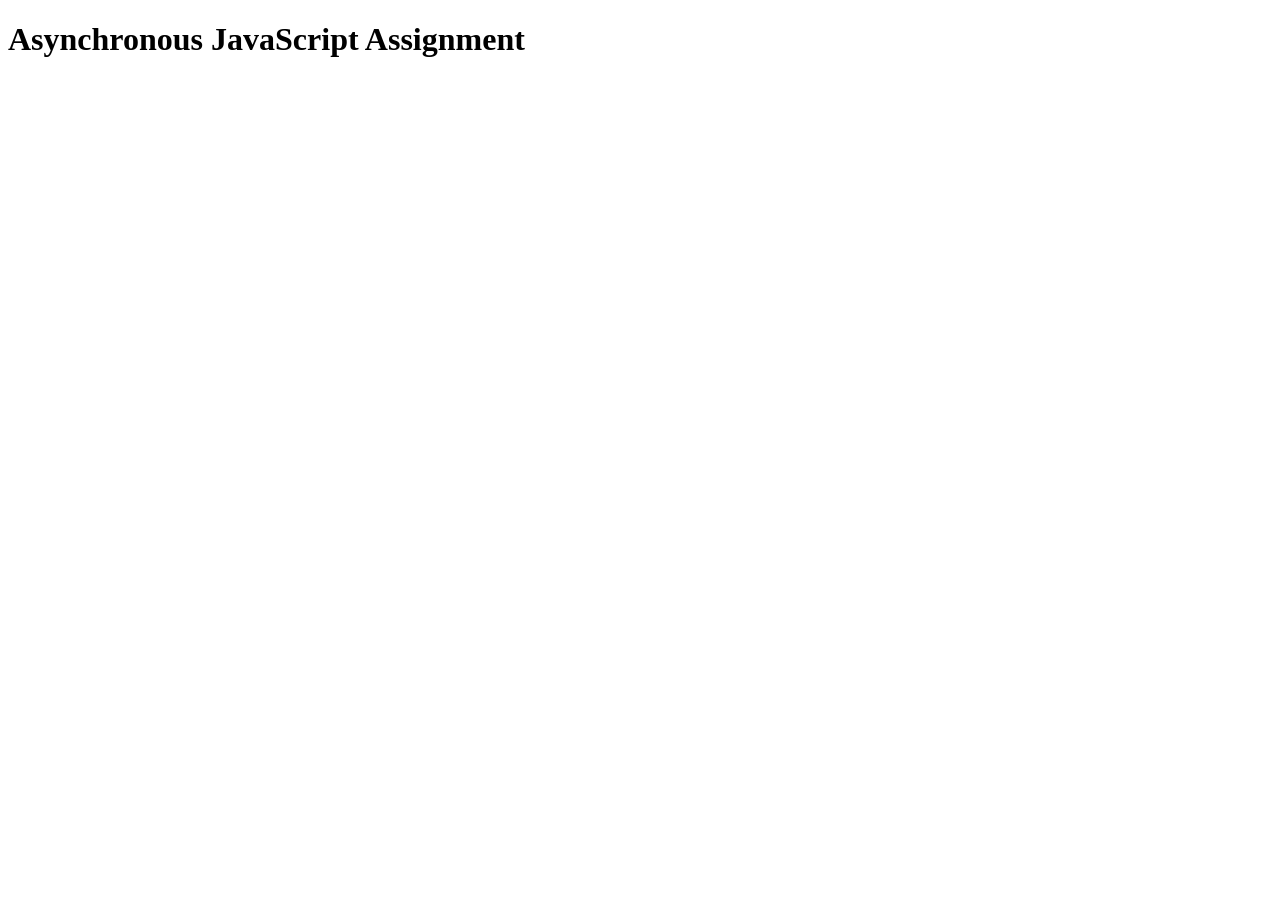
<file: Assignment_5/index.html>
<!DOCTYPE html>
<html lang="en">
<head>
    <meta charset="UTF-8">
    <meta name="viewport" content="width=device-width, initial-scale=1.0">
    <title>Asynchronous JavaScript</title>
    <script src="index.js" defer></script>
</head>
<body>
  <h1>Asynchronous JavaScript Assignment</h1>  
</body>
</html>
</file>
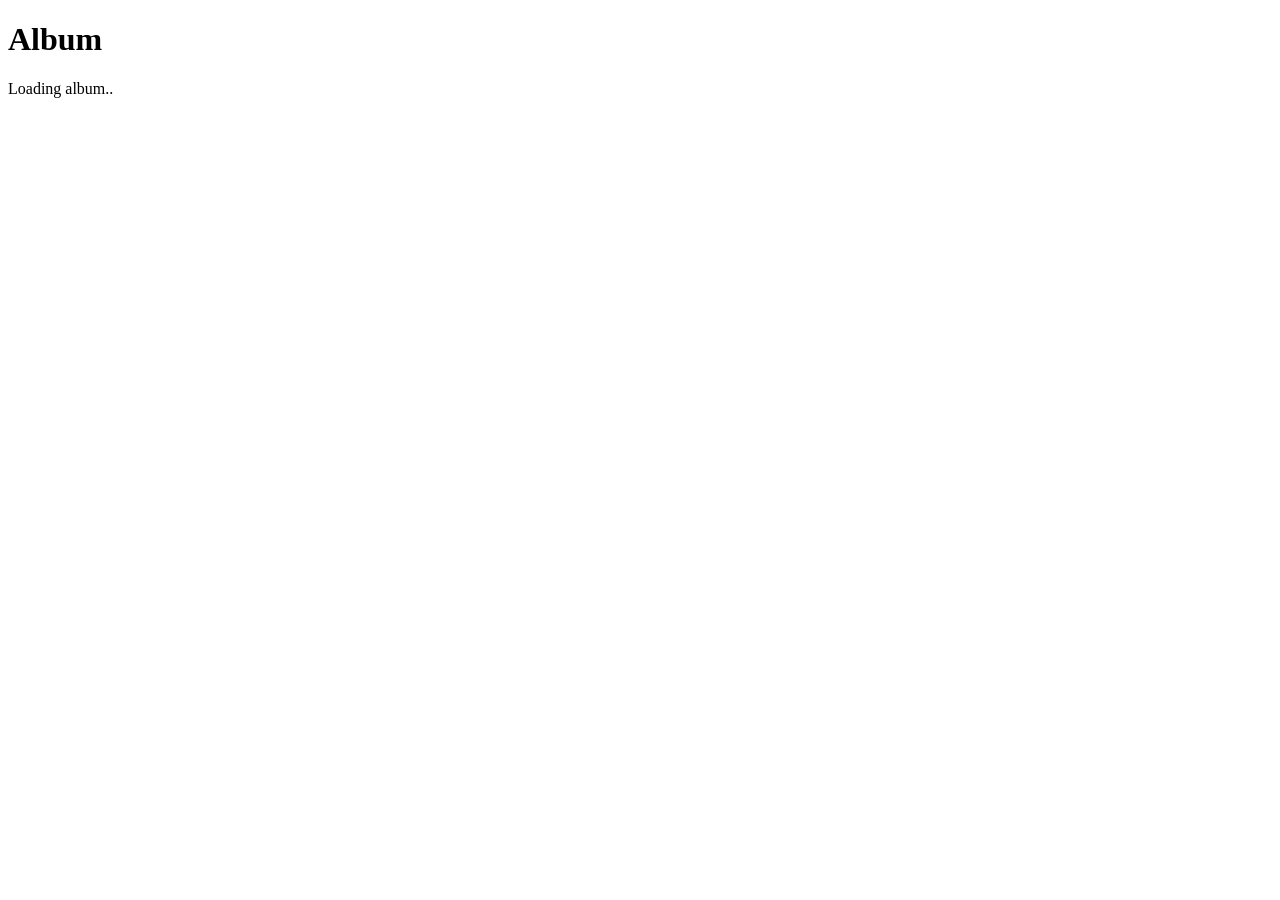
<file: Exam/index.html>
<!DOCTYPE html>
<html lang="en">
<head>
    <meta charset="UTF-8">
    <meta name="viewport" content="width=device-width, initial-scale=1.0">
    <title>Exam</title>
    <link rel="stylesheet" href="index.css">
</head>
<body>
    <h1>Album</h1>
    <div id="Loading">Loading album..</div>
    <ul id = "list_of_album">
    </ul>
   <script src = "index.js"></script> 
</body>
</html>
</file>
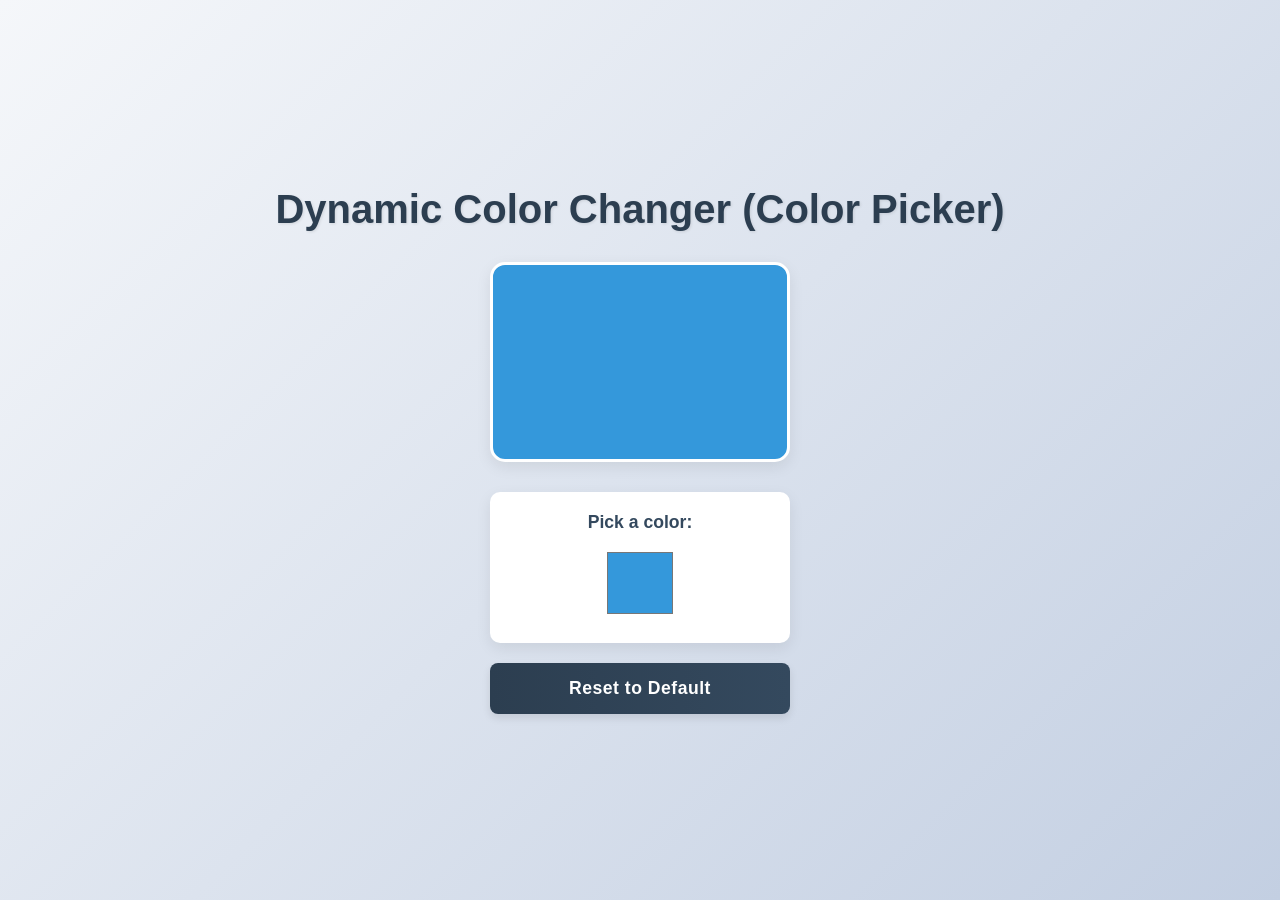
<file: Assignment_4/color.html>
<!DOCTYPE html>
<html lang="en">
<head>
    <meta charset="UTF-8">
    <meta name="viewport" content="width=device-width, initial-scale=1.0">
    <title>Dynamic Color Changer</title>
    <link rel="stylesheet" href="color.css">
</head>
<body>
    <h1>Dynamic Color Changer (Color Picker)</h1>
    
    <div id="colorBox" class="color-box"></div>
    
    <div class="control">
        <label for="colorInput">Pick a color:</label>
        <input type="color" id="colorInput" value="#3498db">
    </div>
    
    <button id="resetButton">Reset to Default</button>
    
    <script src="color.js"></script>
</body>
</html>
</file>
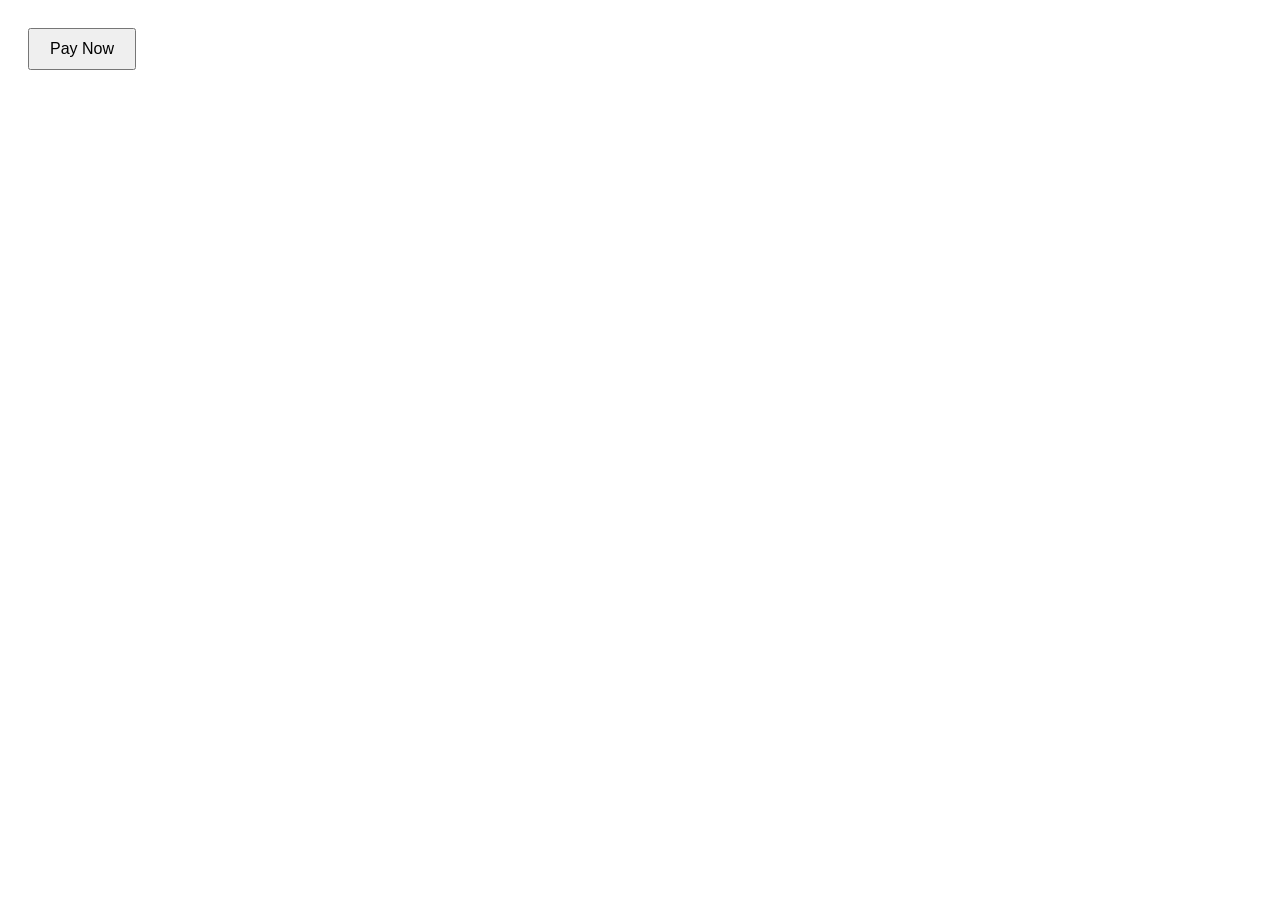
<file: Exam/promose.html>
<!DOCTYPE html>
<html>
<head>
    <title>Payment Simulation</title>
    <style>
        body { font-family: Arial; padding: 20px; }
        button { padding: 10px 20px; font-size: 16px; }
        button:disabled { background: #ccc; cursor: not-allowed; }
        #message { margin-top: 20px; font-weight: bold; }
    </style>
</head>
<body>
    <button id="payBtn">Pay Now</button>
    <div id="message"></div>
    
    <script src="promise.js"></script>
</body>
</html>
</file>
<file: Exam/index.css>
ul{
   color: blue;
   font-family: 'Courier New', Courier, monospace;
   font-weight: 10px; 
}
</file>
<file: Assignment_4/color.css>
/* Reset and base styles */
* {
    margin: 0;
    padding: 0;
    box-sizing: border-box;
}

body {
    font-family: 'Segoe UI', Tahoma, Geneva, Verdana, sans-serif;
    display: flex;
    flex-direction: column;
    align-items: center;
    justify-content: center;
    min-height: 100vh;
    background: linear-gradient(135deg, #f5f7fa 0%, #c3cfe2 100%);
    padding: 20px;
}

h1 {
    color: #2c3e50;
    margin-bottom: 30px;
    text-align: center;
    font-size: 2.5rem;
    text-shadow: 1px 1px 3px rgba(0,0,0,0.1);
}

/* The div with fixed width and height */
.color-box {
    width: 300px;
    height: 200px;
    background-color: #3498db; /* Default blue color */
    border-radius: 15px;
    border: 3px solid #fff;
    margin-bottom: 30px;
    box-shadow: 0 5px 15px rgba(0,0,0,0.08);
    /* Smooth transition effect for color changes */
    transition: background-color 0.5s ease-in-out;
}

/* Control section styling */
.control {
    background: white;
    padding: 20px;
    border-radius: 10px;
    box-shadow: 0 5px 15px rgba(0,0,0,0.08);
    margin-bottom: 20px;
    width: 300px;
    text-align: center;
}

.control label {
    display: block;
    margin-bottom: 10px;
    font-weight: 600;
    color: #34495e;
    font-size: 1.1rem;
}

/* Color input styling */
input[type="color"] {
    width: 80px;
    height: 80px;
    border: none;
    cursor: pointer;
    border-radius: 10px;
    padding: 5px;
    background: transparent;
    transition: transform 0.2s ease;
}

/* Reset button styling */
button {
    padding: 15px 30px;
    background: linear-gradient(to right, #2c3e50, #34495e);
    color: white;
    border: none;
    border-radius: 8px;
    cursor: pointer;
    font-size: 1.1rem;
    font-weight: 600;
    width: 300px;
    transition: all 0.3s ease;
    letter-spacing: 0.5px;
    box-shadow: 0 4px 8px rgba(0,0,0,0.1);
}

/* Responsive design */
@media (max-width: 400px) {
    .color-box, .control, button {
        width: 280px;
    }
    
    h1 {
        font-size: 2rem;
    }
}

/* Animation for color change */
@keyframes colorPulse {
    0% { transform: scale(1); }
    50% { transform: scale(1.02); }
    100% { transform: scale(1); }
}

.color-box.changing {
    animation: colorPulse 0.3s ease;
}
</file>
